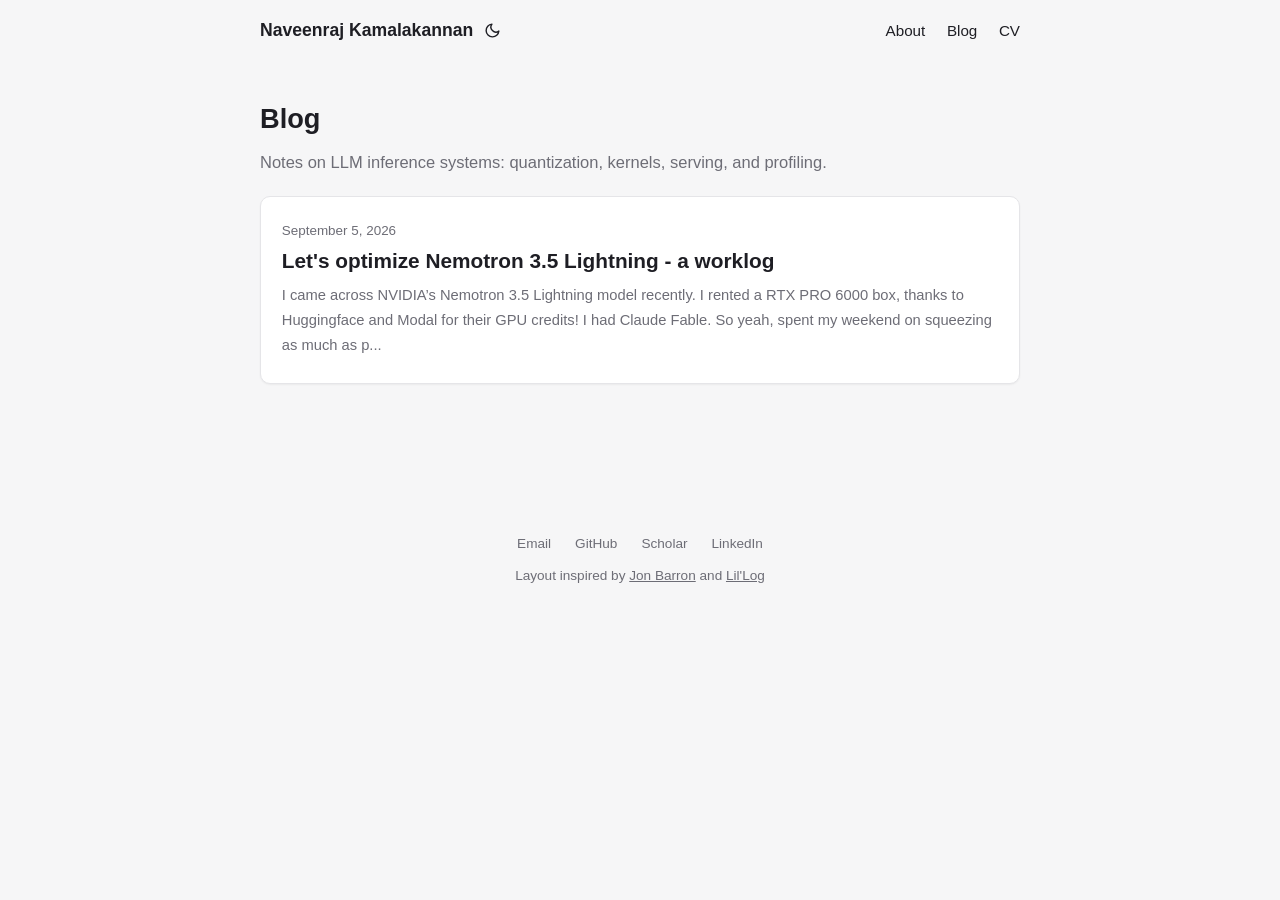
<file: blog/index.html>
<!DOCTYPE html>
<html lang="en">

<head>
  <!-- Google tag (gtag.js) -->
  <script async src="https://www.googletagmanager.com/gtag/js?id=G-E00L9PT3V9"></script>
  <script>
    window.dataLayer = window.dataLayer || [];
    function gtag(){dataLayer.push(arguments);}
    gtag('js', new Date());
    gtag('config', 'G-E00L9PT3V9');
  </script>

  <meta charset="utf-8">
  <meta name="viewport" content="width=device-width, initial-scale=1">
  <meta name="author" content="Naveenraj Kamalakannan">
  <meta name="description" content="AI/ML engineer working on LLM inference & training systems">

  <title>Blog - Naveenraj Kamalakannan</title>

  <link rel="canonical" href="https://itsnav.com/blog/">

  
  
  
  <meta property="og:site_name" content="Naveenraj Kamalakannan">
  <meta property="og:type" content="website">
  <meta property="og:title" content="Blog">
  <meta property="og:description" content="AI/ML engineer working on LLM inference & training systems">
  <meta property="og:url" content="https://itsnav.com/blog/">
  <meta property="og:image" content="https://avatars.githubusercontent.com/u/80611084?v=4">
  
  
  <meta name="twitter:card" content="summary">
  <meta name="twitter:title" content="Blog">
  <meta name="twitter:description" content="AI/ML engineer working on LLM inference & training systems">
  <meta name="twitter:image" content="https://avatars.githubusercontent.com/u/80611084?v=4">
  <link rel="icon" href="/favicon.ico">
  <link rel="stylesheet" href="/style.css">
  <link rel="preconnect" href="https://fonts.googleapis.com">
  <link rel="preconnect" href="https://fonts.gstatic.com" crossorigin>
  <link href="https://fonts.googleapis.com/css2?family=JetBrains+Mono:wght@400;600&display=swap" rel="stylesheet">
  <script>
    if (localStorage.getItem("theme") === "dark") document.documentElement.classList.add("dark");
  </script>
</head>

<body>
  <header class="site-header">
    <nav class="site-nav">
      <span class="site-title-group">
        <a class="site-title" href="/">Naveenraj Kamalakannan</a>
        <button class="theme-toggle" id="theme-toggle" aria-label="Toggle dark mode">
          <svg id="icon-moon" xmlns="http://www.w3.org/2000/svg" viewBox="0 0 24 24" fill="none" stroke="currentColor" stroke-width="2" stroke-linecap="round" stroke-linejoin="round"><path d="M21 12.79A9 9 0 1 1 11.21 3 7 7 0 0 0 21 12.79z"></path></svg>
          <svg id="icon-sun" xmlns="http://www.w3.org/2000/svg" viewBox="0 0 24 24" fill="none" stroke="currentColor" stroke-width="2" stroke-linecap="round" stroke-linejoin="round"><circle cx="12" cy="12" r="5"></circle><line x1="12" y1="1" x2="12" y2="3"></line><line x1="12" y1="21" x2="12" y2="23"></line><line x1="4.22" y1="4.22" x2="5.64" y2="5.64"></line><line x1="18.36" y1="18.36" x2="19.78" y2="19.78"></line><line x1="1" y1="12" x2="3" y2="12"></line><line x1="21" y1="12" x2="23" y2="12"></line><line x1="4.22" y1="19.78" x2="5.64" y2="18.36"></line><line x1="18.36" y1="5.64" x2="19.78" y2="4.22"></line></svg>
        </button>
      </span>
      <div class="nav-links">
        <a href="/">About</a>
        <a href="/blog/">Blog</a>
        <a href="/pdfs/Naveen_Resume_Aug_2026.pdf">CV</a>
      </div>
    </nav>
  </header>

  <main class="container">
    <section class="section">
  <h1>Blog</h1>
  <p class="section-blurb">Notes on LLM inference systems: quantization, kernels, serving, and profiling.</p>
  
  <ul class="post-list">
    
    <li>
      <time>September 5, 2026</time>
      <a class="post-list-title" href="/blog/nemotron-3-5-optimization-worklog/">Let's optimize Nemotron 3.5 Lightning - a worklog</a>
      <p class="post-list-excerpt">I came across NVIDIA’s Nemotron 3.5 Lightning model recently. I rented a RTX PRO 6000 box, thanks to Huggingface and Modal for their GPU credits! I had Claude Fable. So yeah, spent my weekend on squeezing as much as p...</p>
    </li>
    
  </ul>
</section>

  </main>

  <footer class="site-footer">
    <div class="footer-links">
      <a href="mailto:naveenraj.k@nyu.edu">Email</a>
      <a href="https://github.com/therealnaveenkamal">GitHub</a>
      <a href="https://scholar.google.com/citations?user=mnWK5uEAAAAJ">Scholar</a>
      <a href="https://www.linkedin.com/in/navz">LinkedIn</a>
    </div>
    <p class="footer-credit">Layout inspired by <a href="https://jonbarron.info">Jon Barron</a> and <a href="https://lilianweng.github.io">Lil'Log</a></p>
  </footer>

  <script>
    document.getElementById("theme-toggle").addEventListener("click", function () {
      var dark = document.documentElement.classList.toggle("dark");
      localStorage.setItem("theme", dark ? "dark" : "light");
    });
  </script>
</body>

</html>
</file>
<file: style.css>
:root{--bg: #f6f6f7;--surface: #ffffff;--text: #1e1e24;--text-soft: #6d6d76;--border: #e5e5e8;--accent: #1e1e24;--chip-bg: #ececef;--code-bg: #f0f0f2;--shadow: 0 1px 2px rgba(20, 20, 25, 0.05)}:root.dark{--bg: #101216;--surface: #171a20;--text: #e6e9ee;--text-soft: #9aa4b2;--border: #2a313b;--accent: #e6e9ee;--chip-bg: #232833;--code-bg: #1b2129;--shadow: 0 1px 3px rgba(0, 0, 0, 0.4)}*{box-sizing:border-box;margin:0;padding:0}body{font-family:-apple-system,BlinkMacSystemFont,"Segoe UI",Roboto,"Helvetica Neue",Arial,sans-serif;font-size:16.5px;line-height:1.7;color:var(--text);background:var(--bg);-webkit-font-smoothing:antialiased}a{color:var(--accent);text-decoration:none}a:hover{text-decoration:underline}h1,h2,h3,h4{line-height:1.25;font-weight:700;color:var(--text)}img{max-width:100%}code,pre{font-family:"JetBrains Mono",ui-monospace,SFMono-Regular,Menlo,monospace;font-size:.85em}code{background:var(--code-bg);padding:.15em .35em;border-radius:4px}pre{background:var(--code-bg);border-radius:8px;padding:1rem;overflow-x:auto;line-height:1.55;margin:1.25rem 0}pre code{background:none;padding:0}table{border-collapse:collapse;width:100%;margin:1.25rem 0;font-size:.92em;display:block;overflow-x:auto}th,td{border:none;border-bottom:1px solid var(--border);padding:.5rem .8rem .5rem 0;text-align:left}th{border-bottom:1.5px solid var(--text-soft);font-weight:600}blockquote{border-left:3px solid var(--border);padding:.25rem 0 .25rem 1rem;color:var(--text-soft);margin:1.25rem 0}hr{border:none;border-top:1px solid var(--border);margin:2rem 0}.container{max-width:800px;margin:0 auto;padding:2.5rem 1.25rem 4rem}.site-header{background:var(--bg)}.site-nav{max-width:800px;margin:0 auto;padding:1rem 1.25rem;display:flex;align-items:center;justify-content:space-between;gap:1rem}.site-title-group{display:flex;align-items:center;gap:.5rem}.site-title{font-weight:700;color:var(--text);font-size:1.1rem}.site-title:hover{text-decoration:none}.theme-toggle{background:none;border:none;cursor:pointer;line-height:1;color:var(--text);padding:.15rem;display:inline-flex;align-items:center}.theme-toggle svg{width:17px;height:17px}#icon-sun{display:none}.dark #icon-sun{display:inline}.dark #icon-moon{display:none}.nav-links{display:flex;gap:1.35rem}.nav-links a{color:var(--text);font-weight:400;font-size:.95rem}.nav-links a:hover{text-decoration:underline}.site-footer{padding:2rem 1.25rem 3rem;text-align:center;color:var(--text-soft);font-size:.85rem}.footer-links{display:flex;justify-content:center;gap:1.5rem;margin-bottom:.6rem}.footer-links a{color:var(--text-soft)}.footer-credit a{color:var(--text-soft);text-decoration:underline}.hero{display:flex;gap:2.5rem;align-items:flex-start;margin-bottom:3rem}.hero-text{flex:1 1 auto}.hero-text h1{font-size:1.9rem;margin-bottom:1rem}.hero-text p{margin-bottom:.9rem}.hero-text a{text-decoration:underline;text-decoration-color:var(--border);text-underline-offset:2px}.hero-text a:hover{text-decoration-color:var(--text)}.hero-links{font-weight:600}.hero-links a{text-decoration:none}.hero-links a:hover{text-decoration:underline}.hero-photo{flex:0 0 190px}.hero-photo img{width:190px;height:190px;object-fit:cover;border-radius:12px;box-shadow:var(--shadow)}@media(max-width: 640px){.hero{flex-direction:column-reverse;gap:1.5rem}.hero-photo{align-self:center}.hero-text h1{font-size:1.55rem}}.section{margin-bottom:3.25rem}.section h1{font-size:1.7rem;margin-bottom:.75rem}.section h2{font-size:1.35rem;margin-bottom:.9rem}.section-blurb{color:var(--text-soft);margin-bottom:1.25rem}.section-more{margin-top:.6rem;font-weight:600}.totum-card{border:1px dashed var(--border);border-radius:10px;padding:1.2rem 1.3rem;background:var(--surface)}.totum-card p{margin-bottom:.6rem}.totum-card p:last-child{margin-bottom:0}.totum-status{color:var(--text-soft);font-size:.92rem;font-style:italic}.totum-dot{display:inline-block;width:8px;height:8px;border-radius:50%;background:var(--text-soft);margin-left:.2rem;animation:totum-pulse 1.6s ease-in-out infinite;vertical-align:middle}@keyframes totum-pulse{0%,100%{opacity:.25}50%{opacity:1}}.oss-list{list-style:none}.oss-row{display:flex;gap:.9rem;align-items:baseline;padding:.6rem 0;border-bottom:1px solid var(--border)}.oss-row:last-child{border-bottom:none}.oss-chip{flex:0 0 8.2rem;font-size:.76rem;font-weight:600;font-family:"JetBrains Mono",ui-monospace,monospace;color:var(--text-soft);background:var(--chip-bg);border-radius:6px;padding:.12rem .5rem;text-align:center;white-space:nowrap;overflow:hidden;text-overflow:ellipsis}.oss-body{min-width:0}.oss-title{font-weight:600}.oss-summary{display:block;font-size:.88rem;color:var(--text-soft)}@media(max-width: 560px){.oss-row{flex-direction:column;gap:.25rem}.oss-chip{flex-basis:auto;align-self:flex-start}}.card{display:flex;gap:1.25rem;padding:1.1rem;margin:.9rem 0;border:1px solid var(--border);border-radius:10px;background:var(--surface);box-shadow:var(--shadow)}.card-thumb{flex:0 0 140px;align-self:center}.card-thumb img{width:140px;border-radius:6px;display:block}.card-body{flex:1 1 auto;min-width:0}.card-title{font-size:1.02rem;margin-bottom:.25rem}.card-authors{font-size:.88rem;color:var(--text-soft);margin-bottom:.15rem}.card-venue{font-size:.88rem;color:var(--text-soft);margin-bottom:.35rem}.card-links{margin-bottom:.4rem;font-size:.88rem;font-weight:600}.card-links a{margin-right:.9rem;text-decoration:underline;text-underline-offset:2px}.card-excerpt{font-size:.93rem}.card-excerpt p{margin-bottom:.5rem}.card-excerpt p:last-child{margin-bottom:0}@media(max-width: 560px){.card{flex-direction:column}.card-thumb{flex-basis:auto;align-self:flex-start}}.post-list{list-style:none}.post-list>li{background:var(--surface);border:1px solid var(--border);border-radius:10px;box-shadow:var(--shadow);padding:1.1rem 1.3rem;margin-bottom:1.1rem}.post-list-title{font-weight:700;font-size:1.3rem;display:block;margin-bottom:.3rem}.post-list-title:hover{text-decoration:none}.post-list-excerpt{color:var(--text-soft);font-size:.92rem;margin-bottom:.45rem}.post-list time{font-size:.84rem;color:var(--text-soft)}.post-list-compact li{display:flex;gap:1rem;align-items:baseline;margin-bottom:.45rem}.post-list-compact>li{background:none;border:none;box-shadow:none;padding:0;margin-bottom:.45rem}.post-list-compact time{flex:0 0 5.2rem;font-variant-numeric:tabular-nums}.post-list-compact a{font-weight:600}.toc{background:var(--chip-bg);border-radius:8px;padding:.75rem 1.2rem;margin:0 0 2rem;font-size:.95rem}.toc summary{cursor:pointer;font-weight:500;padding:.15rem 0}.toc ul{list-style:disc;margin:.5rem 0 .3rem 1.4rem}.toc li{margin-bottom:.25rem}.toc li.toc-h3{list-style:circle;margin-left:1.4rem}.toc a{color:var(--text);text-decoration:none}.toc a:hover{text-decoration:underline}.post{max-width:720px;margin:0 auto}.post-title{font-size:1.9rem;margin-bottom:.4rem}.post-meta{color:var(--text-soft);font-size:.86rem;margin-bottom:2rem}.tag{display:inline-block;background:var(--chip-bg);color:var(--text-soft);border-radius:999px;padding:.1rem .6rem;font-size:.78rem;font-weight:600;margin-left:.35rem}.post-content h2{font-size:1.4rem;margin:2.1rem 0 .75rem}.post-content h3{font-size:1.15rem;margin:1.5rem 0 .6rem}.post-content p{margin-bottom:1.05rem}.post-content ul,.post-content ol{margin:0 0 1.05rem 1.4rem}.post-content li{margin-bottom:.35rem}.post-content img{border-radius:8px;margin:1rem 0}.post-content a{text-decoration:underline;text-underline-offset:2px}.post-footer{margin-top:3rem;font-weight:600}.highlight .c,.highlight .c1,.highlight .cm{color:#8b949e;font-style:italic}.highlight .k,.highlight .kd,.highlight .kn{color:#b93a86}.highlight .s,.highlight .s1,.highlight .s2{color:#2f7a4d}.highlight .nf,.highlight .fm{color:#6f42c1}.highlight .nc{color:#a05a1c}.highlight .mi,.highlight .mf{color:#005cc5}.dark .highlight .k,.dark .highlight .kd,.dark .highlight .kn{color:#ff7b72}.dark .highlight .s,.dark .highlight .s1,.dark .highlight .s2{color:#a5d6ff}.dark .highlight .nf,.dark .highlight .fm{color:#d2a8ff}.dark .highlight .nc{color:#ffa657}.dark .highlight .mi,.dark .highlight .mf{color:#79c0ff}/*# sourceMappingURL=style.css.map */
</file>
